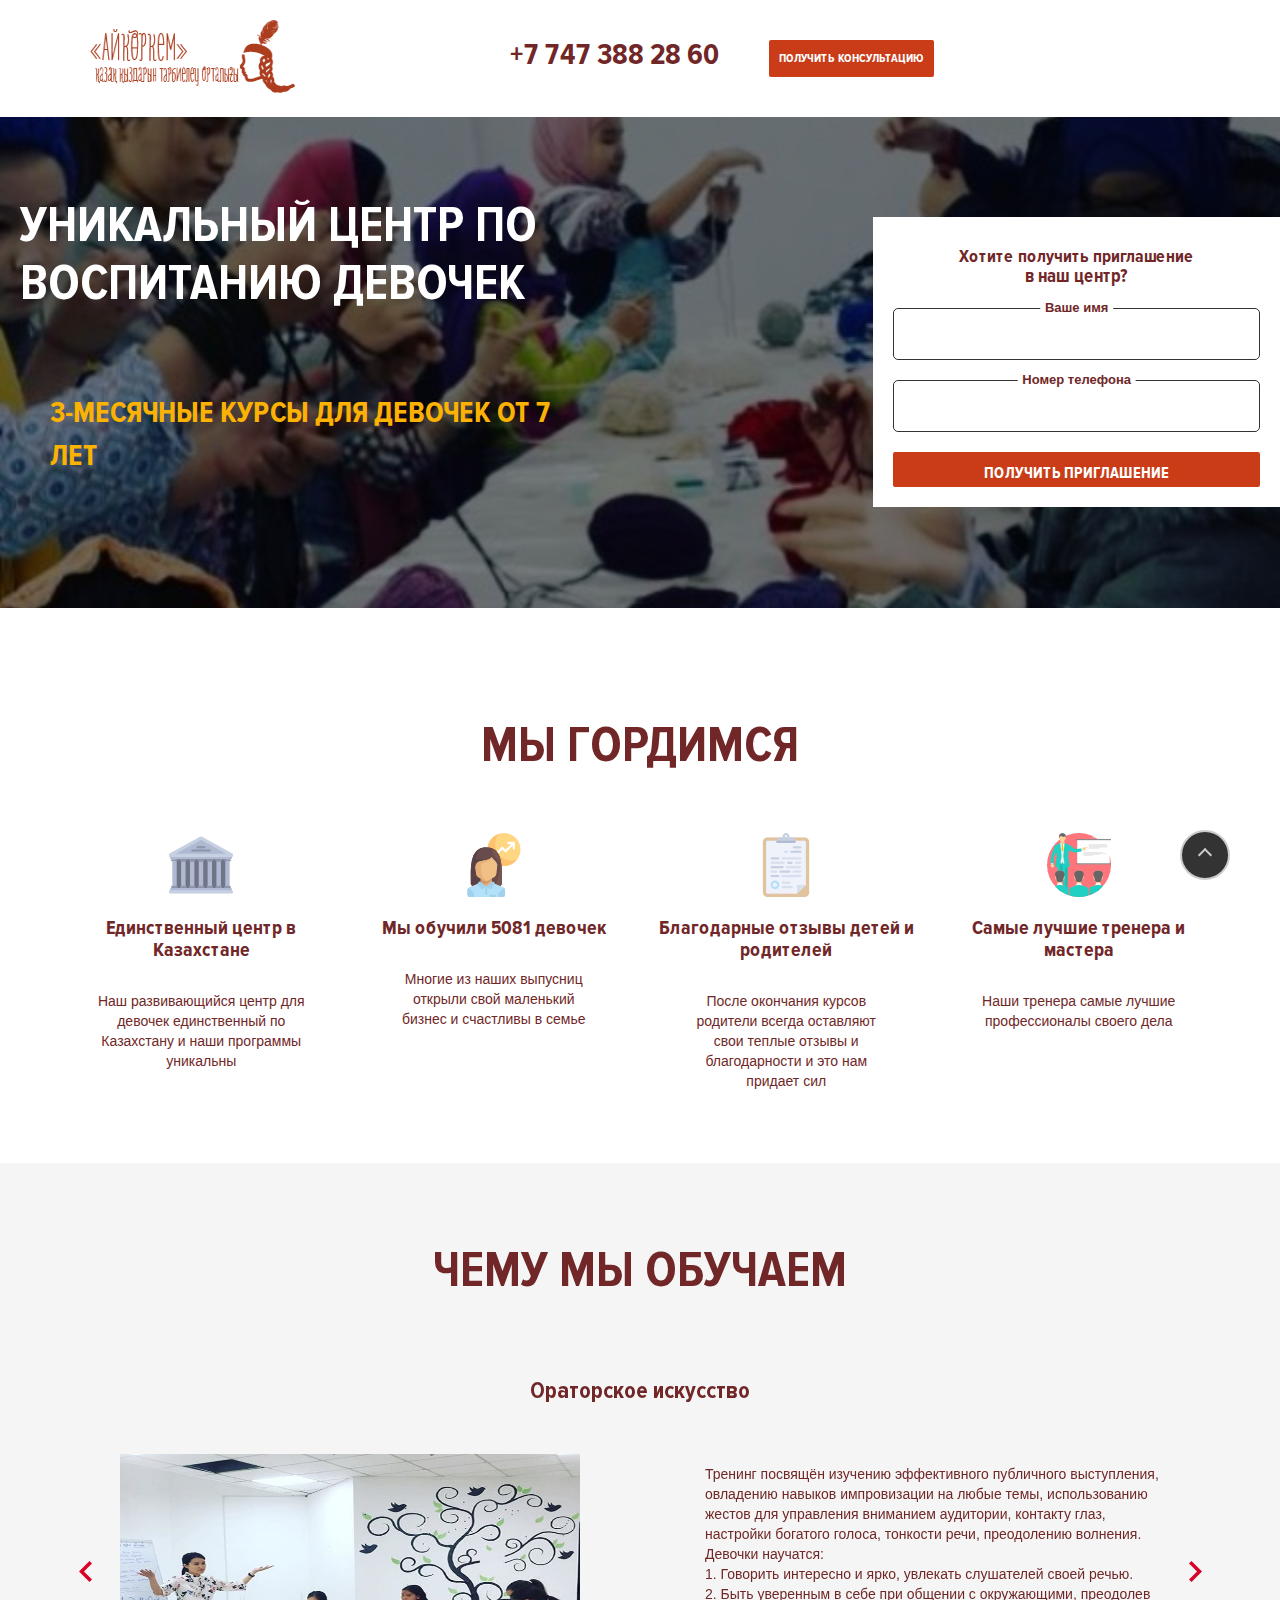
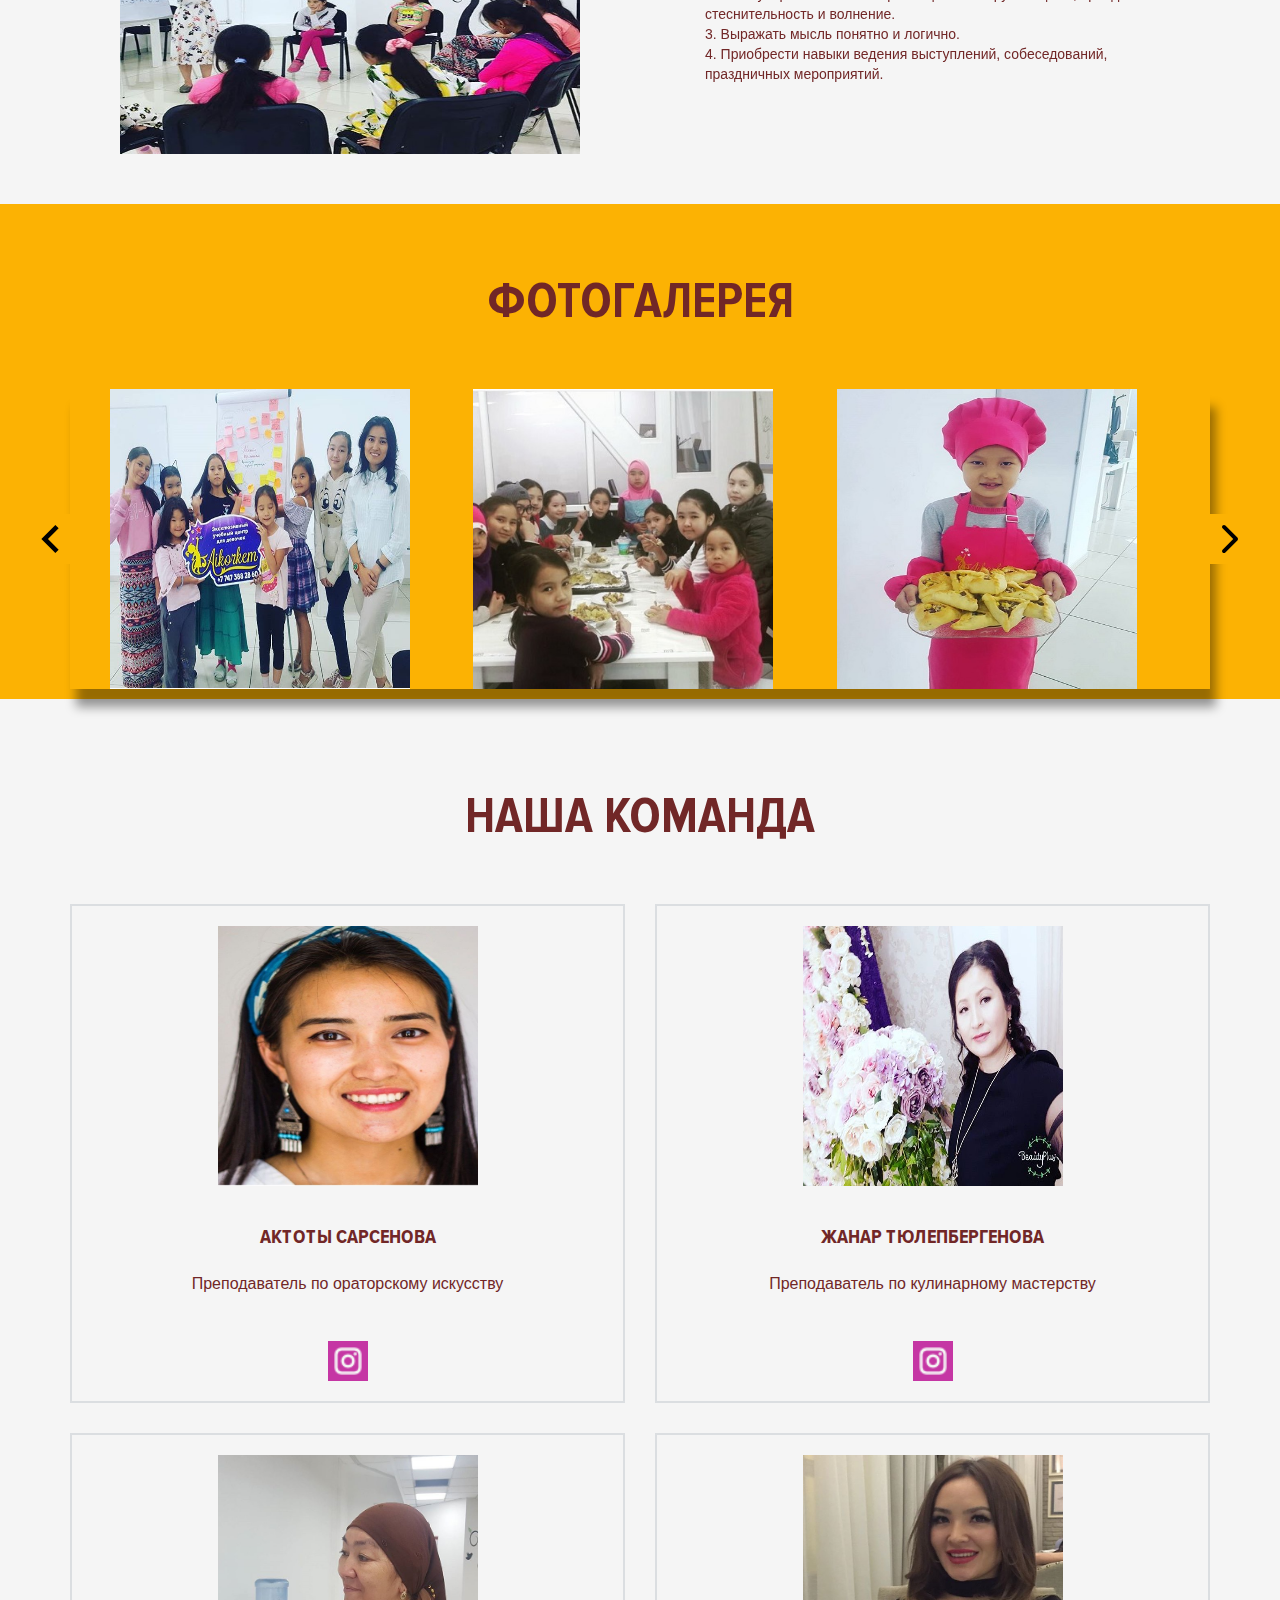
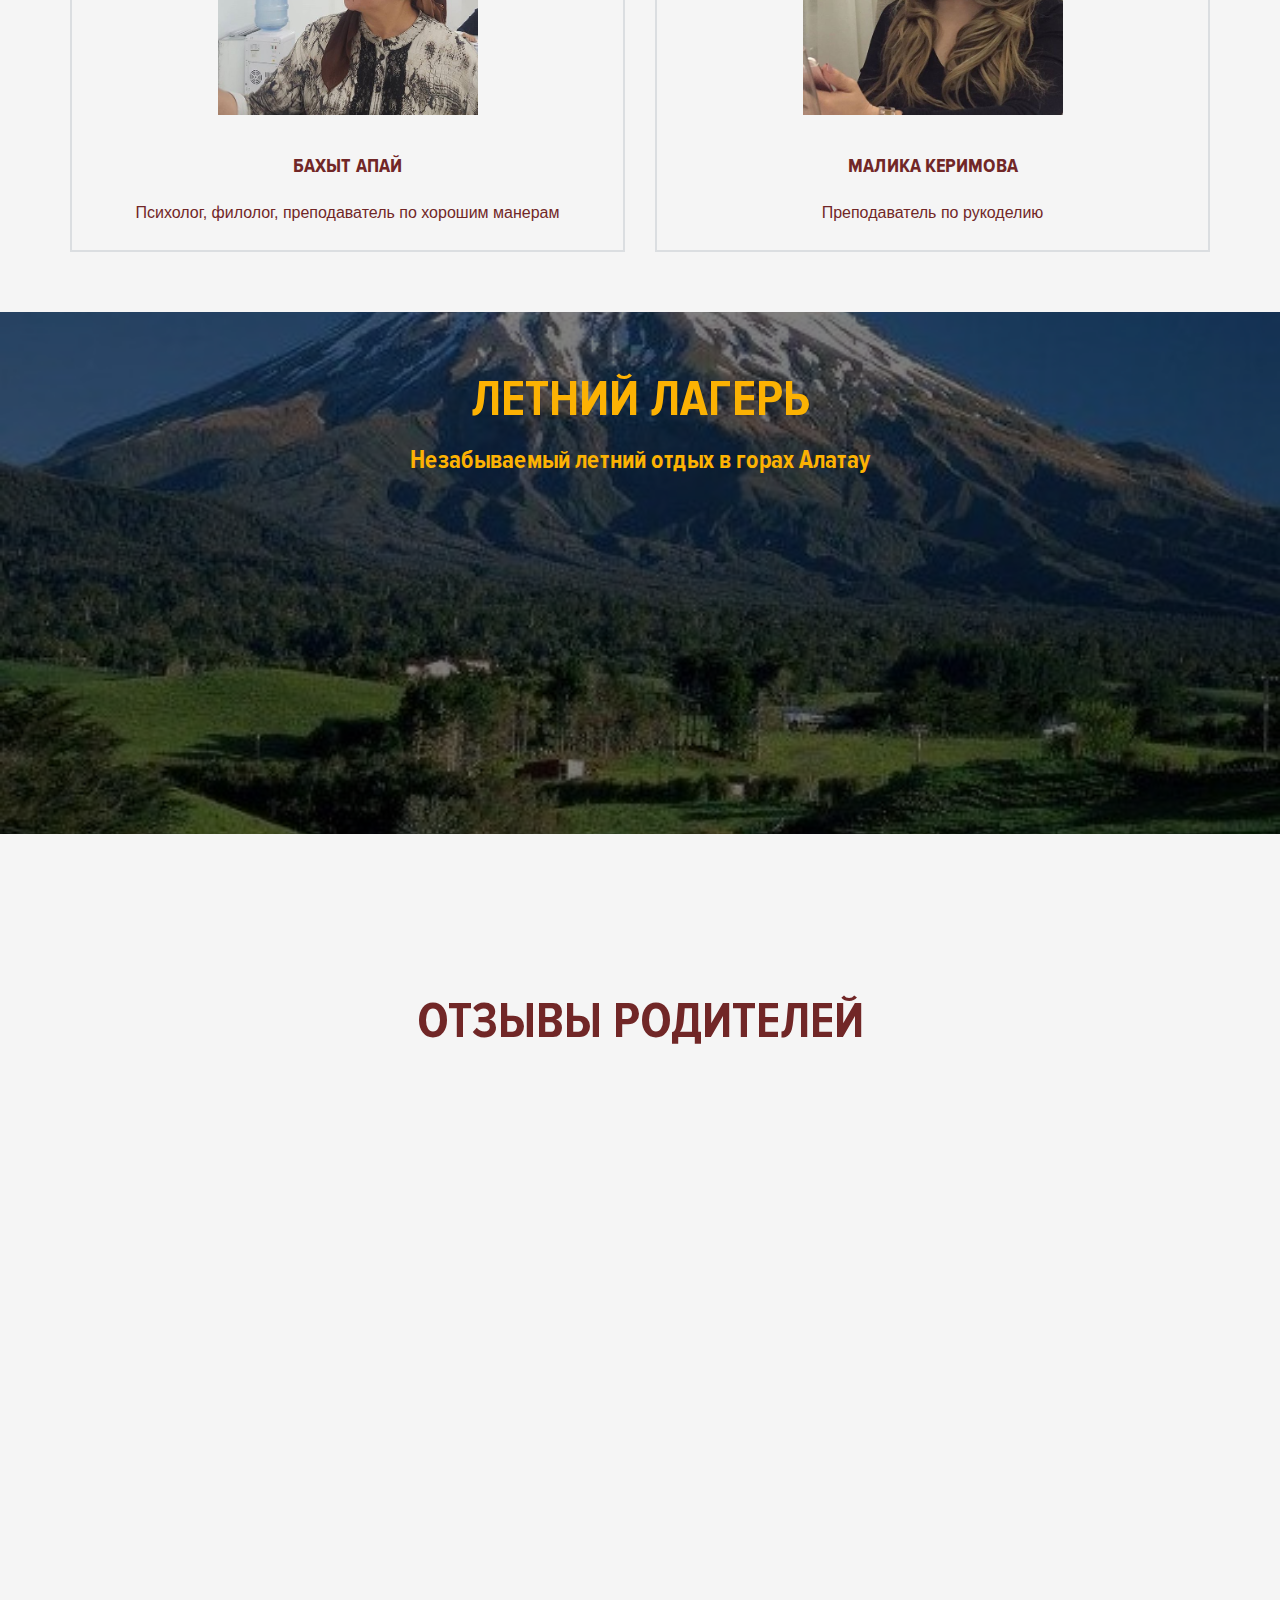
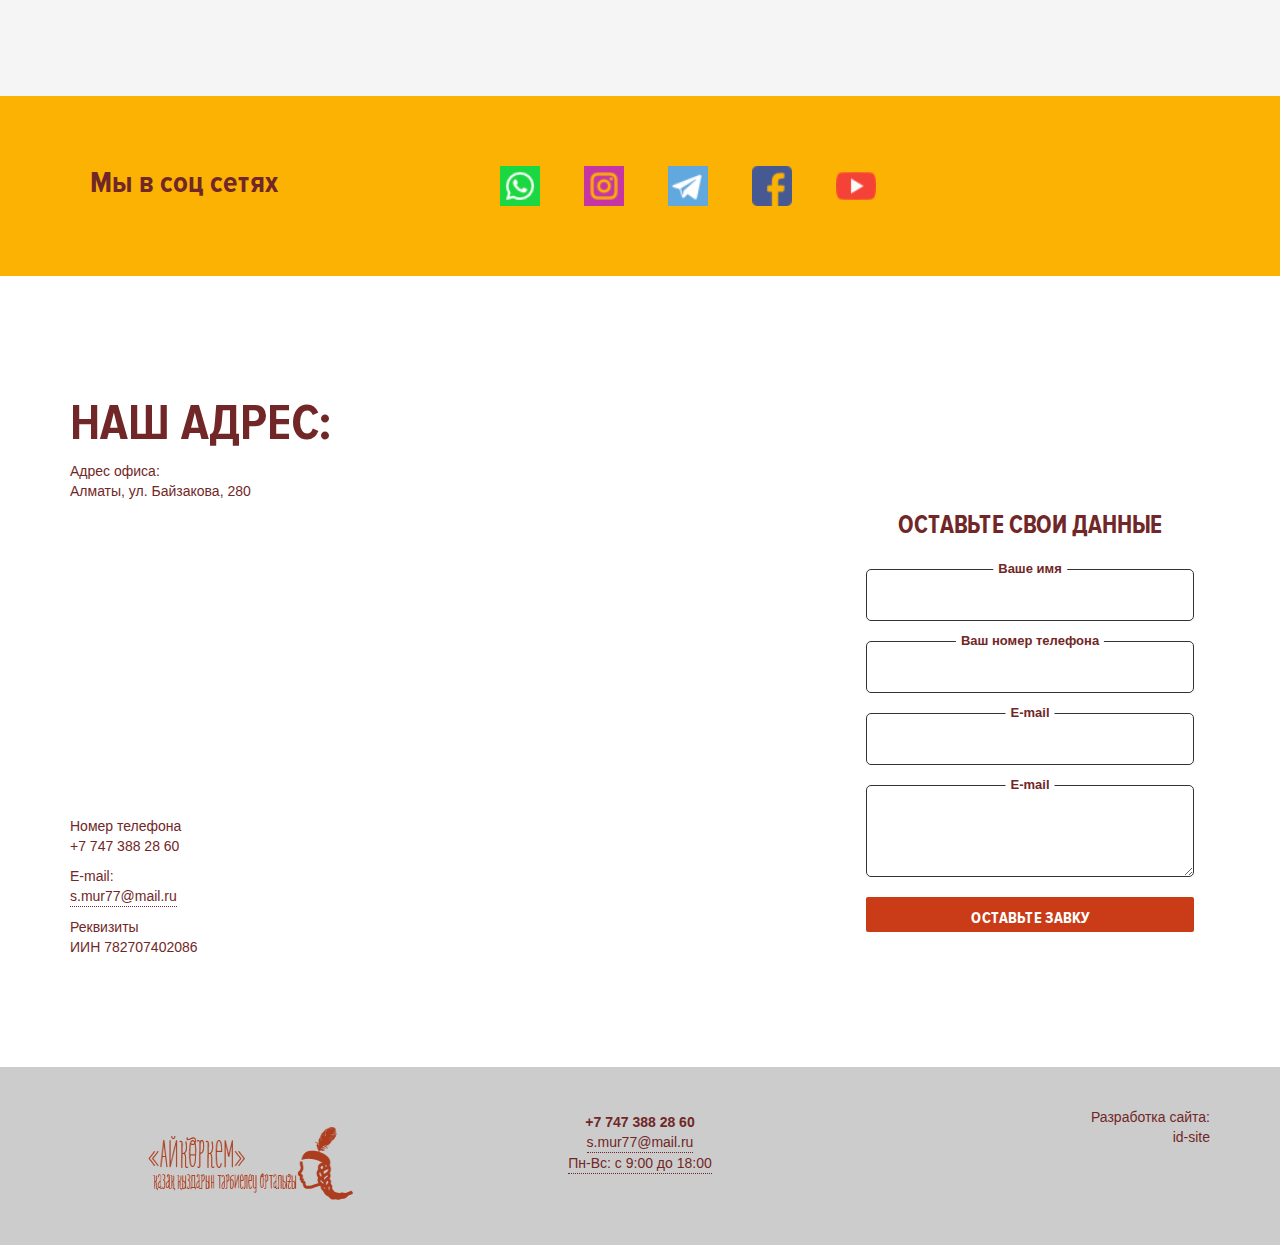
<file: lessons_6/index.html>
<!DOCTYPE html>
<html lang="ru">
  <head>
    <meta charset="utf-8">
    <meta http-equiv="X-UA-Compatible" content="IE=edge">
    <meta name="viewport" content="width=device-width, initial-scale=1">
    <link rel="icon" href="/favicon.ico">
    <title>Айкоркем</title>
            <!-- Bootstrap core CSS -->
    <link rel="stylesheet" type="text/css" href="css/animate.css">
    <link href="css/bootstrap.css" rel="stylesheet">
    <link href="css/style.css" rel="stylesheet">
    <!-- HTML5 shim and Respond.js for IE8 support of HTML5 elements and media queries -->
    <!--[if lt IE 9]>
      <script src="https://oss.maxcdn.com/html5shiv/3.7.2/html5shiv.min.js"></script>
      <script src="https://oss.maxcdn.com/respond/1.4.2/respond.min.js"></script>
    <![endif]-->
  </head>
<body>
<main class="main">
  <div class="container"> 
  <div class="header"> 
   <div class="row">
	<div class="col-md-3 col-sm-4 col-xs-12"> 
	 <div class="logo">
	  <img src="img/ai/logo.png" alt="Айкоркем"> 
	  </div> 
	 </div>
       <div class="col-lg-4 col-md-5 col-sm-4 col-xs-12"> 
	  	 <div class="phone-block"> 
	  	 	<a class="phone-link" href="#">+7 747 388 28 60</a> 
	  	 </div> 
	  	</div> 
	  	<div class="col-md-4 col-sm-4 col-xs-12">
	  	 <div class="wrap">
	  	  <div class="wrap-block"> 
	  	  	<button class="button header-btn popup-btn">Получить консультацию</button>
	  	  	 </div> 
	  	  	</div> 
	  	  </div> 
	  	</div> 
	  </div>
	  </div> 
 
  <div class="main-content">
    <div class="row">
   <div class="col-md-6 col-lg-6 col-sm-12 col-xs-12">
  <div class="main-title">
	<h1>Уникальный центр по воспитанию девочек</h1> 
       <strong class="main-trigger">3-месячные курсы для девочек от 7 лет</strong>
		 </div> 
		</div>
 <div class="col-lg-4 col-lg-offset-2 col-md-4 col-md-offset-1 col-sm-12 col-sm-offset-0 col-xs-12">
   <div class="main-form">
	<h2 class="main-form-header">Хотите получить приглашение<br><strong>в наш центр?</strong></h2>
	<form class="form" id="myform" action="#">
	<label for="#input-name-1">Ваше имя</label>
	<input class="form-input" id="input-name-1" required type="text">
	<label for="#phone-1">Номер телефона</label>
	<input class="form-input" required="" id="phone-1" type="text">
	<button class="form-btn button" type="submit">Получить приглашение</button>

</form>

</div>

	</div>  <!-- main content-->			
  </div> 
</main>

<div class="pride">
 <div class="container">
  <h2 class="section-header">МЫ ГОРДИМСЯ</h2>
  <div class="row">

  <div class="col-md-3 col-sm-6 col-xs-12">
  <div class="pride-block wow fadeInUp" data-wow-delay="0.1s">
  	<div class="pride-img">
  	 <picture>
  	  <source srcset="img/pride/ancient.svg" type="image/">
  		<img src="img/pride/ancient.png" alt="Гордимся">
  		</picture>
  		<h3>Единственный центр в Казахстане</h3>
  		<p>Наш развивающийся центр для девочек единственный по Казахстану и наши программы уникальны</p>
  	</div>	
  </div>	
  </div>

 <div class="col-md-3 col-sm-6 col-xs-12">
   <div class="pride-block wow fadeInUp" data-wow-delay="0.2s">
  	<div class="pride-img">
  	 <picture>
  	  <source srcset="img/pride/stats.svg" type="image/">
  		<img src="img/pride/stats.png" alt="Обучение">
  		</picture>
  		<h3>Мы обучили 5081 девочек</h3>
  		<p>Многие из наших выпусниц открыли свой маленький бизнес и счастливы в семье</p>
  	</div>
  </div>	
 	 </div>

  <div class="col-md-3 col-sm-6 col-xs-12">
    <div class="pride-block wow fadeInUp" data-wow-delay="0.3s">
  	<div class="pride-img">
  	 <picture>
  	  <source srcset="img/pride/contract.svg" type="image/">
  		<img src="img/pride/contract.png" alt="Отзывы">
  		</picture>
  		<h3>Благодарные отзывы детей и родителей</h3>
  		<p>После окончания курсов родители всегда оставляют свои теплые отзывы и благодарности и это нам придает сил </p>
  	</div>
  </div>	
 </div>

  <div class="col-md-3 col-sm-6 col-xs-12">
    <div class="pride-block wow fadeInUp" data-wow-delay="0.4s">
  	<div class="pride-img">
  	 <picture>
  	  <source srcset="img/menu/presentation.svg" type="image/">
  	   <img src="img/menu/presentation.png" alt="Ораторлық өнер">
  		</picture>
  		<h3>Самые лучшие тренера и мастера</h3>
  	  <p>Наши тренера самые лучшие профессионалы своего дела</p>
  	</div>
  </div>	
  </div>

  </div>
</div>
 </div>	

<section class="features">
  <div class="container">
   <h2 class="section-header">ЧЕМУ МЫ ОБУЧАЕМ</h2>
  <div class="features-slider">
  <div class="row">
  <h3>Ораторское искусство</h3>
   <div class="col-md-6 col-sm-12">
    <div class="features-img">
    <img src="img/features/1.jpg">  
    </div>
  </div>
  <div class="col-md-6 col-sm-12">
    <p>Тренинг посвящён изучению эффективного публичного выступления, овладению навыков импровизации на любые темы, использованию жестов для управления вниманием аудитории, контакту глаз, настройки богатого голоса, тонкости речи, преодолению волнения. Девочки научатся:<br> 1. Говорить интересно и ярко, увлекать слушателей своей речью.<br>2. Быть уверенным в себе при общении с окружающими, преодолев стеснительность и волнение.<br>3. Выражать мысль понятно и логично.<br>4. Приобрести навыки ведения выступлений, собеседований, праздничных мероприятий.</p>    
  </div>  
  </div>

 <div class="row">
    <h3>Мастер-классы по кулинарии</h3>
    <div class="col-md-6 col-sm-12">
    <div class="features-img">
    <img src="img/features/2.jpg">  
    </div>
  </div> 
  <div class="col-md-6 col-sm-12"> 
    <p>На уроках кулинарии девочки учатся печь пышные торты, булочки, пирожки, самсы, тарталетки, пиццу, пироги с разными начинками и многому другому. Также учатся делать пресное тесто, дрожжевое тесто, слоенное тесто. Обучаются всем тонкостям и секретам по приготовлению пищи.<br> Вы будете получать удовольствие, когда ваша дочь приготовит вам дома вкусный пирог и все остальное.<br>Девочки выполняют домашнее задание и на наших уроках соревнуются, у кого пышней получился пирог или торт.<br>Перед началом работы надевают красочные фартуки и головные уборы и делают записи. При этом обучаем технике безопасности при использовании электропрборов</p>
</div>
</div>

   <div class="row">
      <h3> Уроки по рукоделию</h3>
      <div class="col-md-6 col-sm-12">
    <div class="features-img">
    <img src="img/features/4.jpg">  
    </div>
  </div>
  <div class="col-md-6 col-sm-12">
    <p>На уроках рукоделия девочек обучают делать: <br>1. Апликации из бумаг.Это-открытки, конверты, разные поделки из бумаг.<br> 2. Вязание крючком: вяжем носочки, шапочки, кофточки, шарфики, игрушки и др.<br> 3. Учатся делать 3D-картиы, технике квилинга<br>4. Делают из пластилина разные фигурки.<br>5. Учится шить иголкой и ниткой платочки, корпешки, панно, зашивать дырочки и тд. Как вы понимаете это помогает развиваться мелкой моторике, что необходимо для ребенка.</p>
    </div>  
    </div>
  <div class="row">
          <h3>Уроки хороших манер</h3>
        <div class="col-md-6 col-sm-12">
    <div class="features-img">
    <img src="img/features/3.jpg">  
    </div>
  </div>
  <div class="col-md-6 col-sm-12">
   <p >Этот тренинг помогает улучшить знания в этике поведения девушек. Как правильно держать осанку при ходьбе, при общении. Как принимать гостей, как вести себя при взрослых, при мальчиках. Как следить за чистотой тела, одежды и многому другому. Конечно этому родители обучают дома, но иногда лучше услышать это от другого человека, а лучше от преподавателя. Наш опытный преподаватель корректно обьяснит зачем нужны правильные манеры. </p> 
  </div>
 </div>
</div>
</section> 


<section class="galerea">
  <div class="container">
   <div class="section-header">
   <h2>ФОТОГАЛЕРЕЯ</h2>
   </div> 

 <div class="galerea-slider">
  <div class="galerea-slider_item">
   <div class="row">
    <div class="col-md-4 col-sm-4 col-xs-12">
     <img src="img/galerea/1.jpg" alt="">
      </div>
      <div class="col-md-4 col-sm-4 col-xs-12">
     <img src="img/galerea/2.jpg" alt="">
      </div>
       <div class="col-md-4 col-sm-4 col-xs-12">
   <img src="img/galerea/3.jpg" alt="">
  </div>
  </div>
   </div>
    <div class="galerea-slider_item">
   <div class="row">
  <div class="col-md-4 col-sm-4 col-xs-12">
 <img src="img/galerea/4.jpg" alt="">
 </div>
  <div class="col-md-4 col-sm-4 col-xs-12">
    <img src="img/galerea/5.jpg" alt="">
     </div>
     <div class="col-md-4 col-sm-4 col-xs-12">
   <img src="img/galerea/6.jpg" alt="">
  </div>
    </div>
  </div>
  <div class="galerea-slider_item">
   <div class="row">
    <div class="col-md-4 col-sm-4 col-xs-12">
   <img src="img/galerea/7.jpg" alt="">
   </div>
  <div class="col-md-4 col-sm-4 col-xs-12">
    <img src="img/galerea/8.jpg" alt="">
     </div>
     <div class="col-md-4 col-sm-4 col-xs-12">
   <img src="img/galerea/9.jpg" alt="">
  </div>
    </div>
  </div>
  <div class="galerea-slider_item">
   <div class="row">
    <div class="col-md-4 col-sm-4 col-xs-12">
  <img src="img/galerea/10.jpg" alt="">
  </div>
   <div class="col-md-4 col-sm-4 col-xs-12">
    <img src="img/galerea/11.jpg" alt="">
     </div>
     <div class="col-md-4 col-sm-4 col-xs-12">
   <img src="img/galerea/12.jpg" alt="">
  </div>
    </div>
  </div>
   <div class="galerea-slider_item">
   <div class="row">
    <div class="col-md-4 col-sm-4 col-xs-12">
  <img src="img/galerea/13.jpg" alt="">
  </div>
   <div class="col-md-4 col-sm-4 col-xs-12">
    <img src="img/galerea/14.jpg" alt="">
     </div>
     <div class="col-md-4 col-sm-4 col-xs-12">
   <img src="img/galerea/15.jpg" alt="">
  </div>
    </div>
  </div>
   </div>
</section>

<section class="master">
 <div class="container">
  <div class="section-header">
   <h2>НАША КОМАНДА</h2>
  </div>
  <div class="master-slider">
   <div class="row">
      <div class="master-slider_atom">
      <div class="col-md-6 col-sm-6 col-xs-12">
       <div class="teach">
   <img src="img/masters/1.jpg" alt="">
 <h3>АКТОТЫ САРСЕНОВА</h3>
  <p>Преподаватель по ораторскому искусству</p>
  <a href="https://www.instagram.com/aktotysamigollakyzy"><img src="img/social/instagram.png"></a>
       </div>
       </div> 
     </div>
    <div class="master-slider_atom">
     <div class="col-md-6 col-sm-6 col-xs-12">
     <div class="teach">
      <img src="img/masters/4.jpg" alt="">
     <h3>ЖАНАР ТЮЛЕПБЕРГЕНОВА</h3>
      <p>Преподаватель по кулинарному мастерству</p>
    <a href="https://www.instagram.com/cakes_by_zhanar"><img src="img/social/instagram.png"></a>
     </div>
      </div>
         </div>
    </div>
   <div class="master-slider">  
     <div class="row">
       <div class="master-slider_atom">
      <div class="col-md-6 col-sm-6 col-xs-12">
        <div class="teach">
        <img src="img/masters/2.jpg" alt=""> 
         <h3>БАХЫТ АПАЙ</h3>
         <p>Психолог, филолог, преподаватель по хорошим манерам</p>
       </div>
     </div>
   </div>
      <div class="master-slider_atom">
      <div class="col-md-6 col-sm-6 col-xs-12">
        <div class="teach">
        <img src="img/masters/3.jpg" alt="">
         <h3>МАЛИКА КЕРИМОВА</h3>
         <p>Преподаватель по рукоделию</p>
        </div>
       </div>
     </div>
   </div>
   </div>
 </div>
</section>

<section class="camp">
  <div class="container">
     <div class="section-header">
    <h2>ЛЕТНИЙ ЛАГЕРЬ</h2>
    <h3>Незабываемый летний отдых в горах Алатау</h3>
   </div>  
 <div class="camp-text wow fadeInUp" data-wow-delay="0.1s">
 <div class="row">
 <div class="col-md-12">
    <p>Дорогие мамы и папы, каждый год начиная с раннего лета центр "Айкоркем" открывает двери летнего лагеря для девочек. <br>1. Сказочно красивая усадьба в горах Алатау, в которой ваши дочери почувствуют себя настоящими принцессами! <br>2. Интересная, полезная, увлекательная развивающая внутренний мир, качества характера , умения и навыки девочек программа ( "Утренние страницы",совместное чтение, утренние прогулки, изготовление украшений, лекции о правильном питании, здоровье, культуре отношений, уважении к старшим,беседы о ценности девочек, кулинарные мастер-классы, мастер-классы по стилистике, хореографические и театральные постановки, фотосессии, видео интервью для канала youtube и instagramm, вечерний круг впечатлений, сочинение и чтение стихов, рисование своего будущего, интересные игры для девочек, и многое другое)!<br> 3.Талантливые, высококультурные, креативные, образованные,чуткие, любящие детей наставницы, умеющие создавать добрую, открытую, доверительную, приятную, радостную атмосферу и владеющие удивительными женскими искусствами!<br> 4.Оптимальный формат для качественного отдыха и эффективного развития!<br> 5. Очень вкусное и полезное питание. При раннем бронировании предоставляем скидку 20%. Звоните, будем рады ответить на все вопросы!!!С радостью ждём вас!</p>
  </div>
</div>
    <div class="col-md-offset-8 col-md-4">
      <button class="button header-btn camp-btn popup-btn">Записаться в лагерь</button>
     </div> 
   </div> 
  </div>
</section>

<section class="feedback">
 <div class="container">
  <div class="section-header">
   <h2>ОТЗЫВЫ РОДИТЕЛЕЙ</h2>
  </div>
  <div class="feedback-slider wow fadeInRight">
  	<div class="feedback-slider_atom">
  	 <div class="row">
  	  <div class="col-md-12 col-md-offset-0">
  	   <div class="mother">
  		<img src="img/feedback/1.jpg" alt="">
        <h3>Айгуль Ахметова</h3>
          <h4>35 лет, домохозяйка</h4>
  		 </div>
  		</div>
  		 <div class="col-md-12 col-md-offset-0">
  		<p>Я узнала про этот центр от знакомых. Я записала свою 12-летнюю дочь и нисколько не жалею. Моей дочери понравилось. Сейчас она моя помощница по дому. Все делает сама. Когда приглашаем гостей, она красиво накрывает на стол, что меня радует. Когда уставшая прихожу домой, дочка может приготовить ужин и что-нибудь сладенькое к чаю. Мы очень довольны</p>
  	</div>
  		</div>
  	</div>
   <div class="feedback-slider_atom">
  	<div class="row">
  	 <div class="col-md-12 col-md-offset-0">
  	 <div class="mother">
  	  <img src="img/feedback/2.jpg" alt="">
    <h3>Асем Ахметжанова</h3>
    <h4>39 лет, администратор мебельного салона "Грандмебель"</h4> 
    </div>
    </div> 
  			<div class="col-md-12 col-md-offset-0">
  		<p>Я очень рада, что отдала дочь в этот центр, потому что нам понравились уроки ораторского искусства. Она стала более уверенней в себе, пропал страх при общении со свертниками, родственниками, так как раньше она была очень застенчивой и молчаливой. А сейчас она может легко общается со всеми и очень хорошо пересказывает какую-нибудь историю без волнения. А когда она приготовит нам что-нибудь вкусненькое, мы радуемся вместе с ней ее успехам и хвалим ее. Она счастлива и мы счастливы. Очень благодарна этому ценру!</p>
  		   </div>
        </div>
      </div>
  	<div class="feedback-slider_atom">
  	 <div class="row">
  	  <div class="col-md-12 col-md-offset-0">
  	  	<div class="mother">
  	   	<img src="img/feedback/3.jpg" alt="">
        <h3>Аида Искакова</h3>
          <h4>40 лет, частный предприниматеь</h4>
  		 </div>
      </div>
  	    <div class="col-md-12 col-md-offset-0">
  	     <p>С первого дня посещения этого центра нас встретили очень радужно, что сразу же записались. Нам понравились уроки Бахыт-апай. Все-таки есть женские секреты, которые сложно обьяснить своей дочери. А Бахыт-апай обьяснила так как нужно. Понравились уроки ораторского мастерства. Особенно хороши уроки Жанар. Каждый раз когда мы ее отводим в центр, с нетерпением ждем, чему сегодня научилась наша доча. Удачи вам ценр "Айкоркем".
         </p>
  	     </div>
  	  </div>
  	</div>
  </div>
</section>

<section class="social">
  <div class="container">
  <div class="row">
  <div class="col-md-4 col-sm-4 col-xs-12">
      <div class="social-text">
      <h3>Мы в соц сетях</h3>
    </div>
  </div>
   <div class="col-md-8 col-sm-8 col-xs-12">
  <div class="social-png">
   <a href="https://api.whatsapp.com/send?phone=77473882860"><img class="whatsapp" src="img/social/whatsapp.png"></a>  
    <a href="https://www.instagram.com/aikorkem.qyz"><img class="instagramm" src="img/social/instagram.png"></a>
    <a href="https://t.me/Aik_2018"><img src="img/social/telegram.png"></a>
    <a href="https://www.facebook.com/permalink.php?story_fbid=107133430044820&id=100022444900156&substory_index=0"><img src="img/social/facebook.png"></a>
    <a href="#"><img src="img/social/youtube.png"></a>
    </div>
  </div>
</div>
 </div>
</section>

<section div="contacts">
 <div class="container">
 <div class="row">
  <div class="col-md-6 col-sm-12 col-xs-12">
  	<h2>НАШ АДРЕС:</h2>
  	<p>Адрес офиса:</br>Алматы, ул. Байзакова, 280</p>
  	<div class="map">
  <iframe src="https://www.google.com/maps/embed?pb=!1m18!1m12!1m3!1d2906.668162782638!2d76.91301855029364!3d43.23741657903532!2m3!1f0!2f0!3f0!3m2!1i1024!2i768!4f13.1!3m3!1m2!1s0x38836933adf23b39%3A0x36a2c9ea956e1c01!2z0YPQu9C40YbQsCDQkdCw0LnQt9Cw0LrQvtCy0LAgMjgwLCDQkNC70LzQsNGC0Ys!5e0!3m2!1sru!2skz!4v1519899521250" width="100%" height="300" frameborder="0" style="border:0" allowfullscreen></iframe>
  	</div>
  	<p>Номер телефона</br>+7 747 388 28 60</p>
  	<p>E-mail:<br><a class="contacts-link" href="mailto:s.mur77@mail.ru">s.mur77@mail.ru</a></p>
  	<p>Реквизиты<br>ИИН 782707402086</p>
  </div>
  <div class="col-lg-4 col-lg-offset-2 col-md-5 col-md-offset-1 col-sm-12 col-xs-12">
  	<div class="main-form contacts-form">
  	<h2 class="contacts-form-header">ОСТАВЬТЕ СВОИ ДАННЫЕ</h2>
  	<form class="form" action="#">
  	<label for="#">Ваше имя</label>
  	<input class="form-input" required type="text">
  	<label for="#">Ваш номер телефона</label>
  	<input class="form-input" id="phone" type="text">
  	<label>E-mail</label>
  	<input class="form-input" required type="text">
  	<label>E-mail</label>
  	<textarea class="form-textarea" rows="3"></textarea>
  	<button class="form-btn button" type="submit">ОСТАВЬТЕ ЗАВКУ</button>
  	</form>

  	</div>
  </div>
 </div>
 </div>
</section>

<footer>
 <div class="container">
  <div class="row">
	<div class="col-md-4 col-sm-4 col-xs-12">
	<div class="logo">
	<img src="img/ai/logo.png" alt="Айкөркем">
	
	</div>
	
   </div>
  <div class="col-md-4 col-sm-4 col-xs-12">
 <div class="footer-contacts">
 <p><strong>+7 747 388 28 60</strong></p>
 <p><a class="contacts-link" href="mailto:s.mur77@mail.ru">s.mur77@mail.ru</a></p>
 <p class="contacts-link">Пн-Вс: с 9:00 до 18:00</p>

  </div>	
  </div>

   <div class="col-md-4 col-sm-4 col-xs-12">
	<div class="footer-dev-logo">
	 <p>Разработка сайта:<br>id-site</p>
	
		 </div>
    </div>
   <div class="toTop" id="toTop"></div>
   </div>
  </div>
</footer>

<!-- Модальное окно -->
		<!-- Получить консультацию-->
<div class="popup">
	<!-- Само (белое) модальное окно-->
	<div class="popup-dialog">
	<!--Содержимое модального окна-->
	<div class="popup-content">
		<button class="popup-close">&times;</button>
		<h4 class="popup-header">ВАС ЗАИНТЕРЕСОВАЛО?</h4>
		<p>Оставьте свои данные</p>
		<div class="main-form popup-form">
		<form class="form" action="#">
		 <label for="#">Ваше имя</label>
		 <input class="form-input" required type="text">
		 <label for="#">Ваш телефона</label>
		 <input class="form-input" required type="text">
		 <label for="#">Сообщение</label>
	   <textarea class="form-input" rows="1"></textarea>
		 <button class="form-btn button" type="submit">Отправить заявку</button>
    </form>
	  </div>
    </div>
  </div>
</div>


<script src="https://ajax.googleapis.com/ajax/libs/jquery/1.11.3/jquery.min.js"></script>

<!--Подключаем стили slick slider-->
<link rel="stylesheet" href="slick/slick.css">
<link rel="stylesheet" href="slick/slick-theme.css">
<!--Подключаем саму библиотеку slick slider-->
<script src="slick/slick.min.js"></script>
<script src="js/wow.min.js.txt"></script> 
<script src="js/jquery.maskedinput.min.js"></script>
<script>
 jQuery(function($){
 	$("#phone").mask("+7 (999) 999-99-99");
 });
</script>
<script>
	new WOW().init();
</script>
<!--Инициализируем сам slider-->
<script >
  $(document).ready(function(){
  /* Скрипт появления всплывающего окна*/
  $('.popup-btn').on('click', function(event) {
   event.preventDefault();
  $('.popup').fadeIn();
});
$('.popup-close').on('click', function(event) {
	event.preventDefault();
  $('.popup').fadeOut();
});

  /* /* Слайдер галерии*/
   $('.galerea-slider').slick({
     prevArrow: '<button type="button" class="galerea-slider-btn galerea-prev-btn"><img src="img/galerea/left-chevron.svg" alt=""/></button>',
     nextArrow: '<button type="button" class="galerea-slider-btn galerea-next-btn"><img src="img/galerea/arrow-point-to-right.svg" alt=""/></button>'
   });

   /*Слайдер с отзывами*/
  $('.feedback-slider').slick({
   prevArrow: '<button type="button" class="feedback-slider-btn feedback-prev-btn"><img src="img/galerea/left-chevron.svg" alt=""/></button>',
     nextArrow: '<button type="button" class="feedback-slider-btn feedback-next-btn"><img src="img/galerea/arrow-point-to-right.svg" alt=""/></button>'
 });

  /* Слайдер с преимуществами*/
$('.features-slider').slick({
  slidesToShow: 1,
  prevArrow: '<button class="prev arrow"></button>',
  nextArrow: '<button class="next arrow"></button>',
  slidesToScroll: 1,
  autoplay: true,
  autoplaySpeed: 2000
});
/*Кнопка вверх*/
$(window).scroll(function() {
 if($(this).scrollTop() != 0) {
 $('#toTop').fadeIn();
 } else {
 $('#toTop').fadeOut();
 }
 });
 $('#toTop').click(function() {
 $('body,html').animate({scrollTop:0},800);
 });
});
</script>
 </body>
</html>
</file>
<file: lessons_6/css/style.css>
/* Fonts family */
@font-face {
  font-family: 'ProximaNova_reg';
  src: url('../fonts/ProximaNovaExCn-Regular.eot');
  src: url('../fonts/ProximaNovaExCn-Regular.eot?#iefix') format('embedded-opentype'), url('../fonts/ProximaNovaExCn-Regular.woff2') format('woff2'), url('../fonts/ProximaNovaExCn-Regular.woff') format('woff'), url('../fonts/ProximaNovaExCn-Regular.ttf') format('truetype'), url('../fonts/ProximaNovaExCn-Regular.svg#ProximaNovaExCn-Regular') format('svg');
  font-weight: normal;
  font-style: normal;
}
@font-face {
  font-family: 'ProximaNova_bold';
  src: url('../fonts/ProximaNovaCond-Bold.eot');
  src: url('../fonts/ProximaNovaCond-Bold.eot?#iefix') format('embedded-opentype'), url('../fonts/ProximaNovaCond-Bold.woff2') format('woff2'), url('../fonts/ProximaNovaCond-Bold.woff') format('woff'), url('../fonts/ProximaNovaCond-Bold.ttf') format('truetype'), url('../fonts/ProximaNovaCond-Bold.svg#ProximaNovaCond-Bold') format('svg');
  font-weight: bold;
  font-style: normal;
}
/* Colors */
/* Basic setting (базовые настройки) */
html {
  font-size: 10px;
}
button:focus,
input:focus,
a:focus,
textarea:focus {
  outline: none;
}
/* Typography */
section {
  padding: 10rem 0;
}
.section-header {
  margin: 6rem 0;
  text-align: center;
}
h2 {
  font-family: 'ProximaNova_bold', sans-serif;
  font-size: 5rem;
}
p,
h2,
h3,
h4,
label,
-subtitle {
  color: #712727;
}
.button {
  margin: 2rem;
  padding: 1rem;
  border-radius: 2px;
  font-size: 1.2rem;
  background-color: #ca3c18;
  color: #ffffff;
  font-family: 'ProximaNova_bold', sans-serif;
  text-transform: uppercase;
  border: none;
  -webkit-transition: all 0.2s;
  transition: all 0.2s;
}
.button:hover {
  cursor: pointer;
  background-color: #b33515;
}
/* Кнопка вверх */
#toTop {
  position: fixed;
  bottom: 2rem;
  right: 5rem;
  width: 5rem;
  height: 5rem;
  border-radius: 50%;
  border: 0.2rem solid #ccc;
  background: #333;
  z-index: 100;
  outline: 0;
  -webkit-transition: 0.4s;
  transition: 0.4s;
}
#toTop:after {
  content: '';
  width: 1rem;
  height: 1rem;
  border-top: 2px solid #ccc;
  border-left: 2px solid #ccc;
  -webkit-transform: rotate(45deg);
          transform: rotate(45deg);
  position: absolute;
  top: 0;
  bottom: 0;
  left: 0;
  right: 0;
  margin: auto;
}
/* main */
/* главный заголовок. */
.main .header {
  margin: 2rem;
  background: #ffffff;
  background-size: cover;
}
.main-content {
  background: url(../img/ai/ai.bg.jpg) center center no-repeat;
  background-size: cover;
  -webkit-box-shadow: 0 0 0 300px rgba(0, 0, 0, 0.5) inset;
          box-shadow: 0 0 0 300px rgba(0, 0, 0, 0.5) inset;
}
.main-content h1 {
  padding: 2rem;
  margin-top: 6rem;
  font-size: 5rem;
  color: #ffffff;
  line-height: 1.15;
  text-transform: uppercase;
  font-family: 'ProximaNova_bold', sans-serif;
}
.main-trigger {
  padding: 5rem;
  display: inline-block;
  margin-top: 0;
  margin-bottom: 8rem;
  font-size: 3rem;
  text-transform: uppercase;
  color: #fcb203;
  font-family: 'ProximaNova_bold', sans-serif;
}
.main .phone-block {
  text-align: right;
}
.main .phone-link {
  display: inline-block;
  font-size: 3rem;
  line-height: 7rem;
  text-align: right;
  color: #712727;
  font-family: 'ProximaNova_bold', sans-serif;
}
.main-form {
  margin-top: 10rem;
  padding: 2rem 2rem;
  background-color: #ffffff;
  text-align: center;
}
.main-form-header {
  margin: 1rem 0 2rem;
  font-size: 1.8rem;
  font-family: 'ProximaNova_bold', sans-serif;
}
.main-form-header strong {
  font-size: 1.9rem;
  font-family: 'ProximaNova_bold', sans-serif;
}
.main-form .header {
  height: 7rem;
}
.main-form .wrap {
  display: table;
  width: 100%;
  height: 7rem;
}
.main-form .wrap-block {
  display: table-cell;
  vertical-align: middle;
  text-align: right;
}
.form {
  background-color: #ffffff;
}
.form-input,
.form-textarea {
  display: block;
  margin: 2rem 0;
  bottom: 1rem;
  width: 100%;
  border: 1px solid;
  border-radius: 5px;
  padding: 1.5rem;
}
.form label {
  position: absolute;
  left: 50%;
  -webkit-transform: translateX(-50%) translateY(-50%);
          transform: translateX(-50%) translateY(-50%);
  padding: 0.5rem;
  font-size: 1.3rem;
  background-color: #ffffff;
}
.form-btn {
  display: block;
  width: 100%;
  height: 3.5rem;
  font-size: 1.6rem;
  font-family: 'ProximaNova_bold', sans-serif;
  margin: 0 auto;
}
/* Оформление секции мы гордимся */
.pride {
  padding: 5rem;
  margin-bottom: 3rem;
}
.pride-block {
  text-align: center;
  height: 25rem;
}
.pride-block h3 {
  font-size: 2rem;
  margin-bottom: 3rem;
  font-family: 'ProximaNova_bold', sans-serif;
}
.pride-block p {
  display: inline-block;
  width: 80%;
  font-size: 1.4rem;
}
.pride-img {
  height: 30rem;
  margin-bottom: 3rem;
}
.pride-img img {
  display: block;
  margin: 0 auto;
}
/* Оформление секции Features чему мы обучаем*/
.features {
  padding: 2rem;
  background-color: #f5f5f5;
}
.features h3 {
  top: 1rem;
  text-align: center;
  font-family: 'ProximaNova_bold', sans-serif;
}
.features img {
  display: inline-block;
  padding: 0 2rem 0;
  margin-top: 1rem;
  text-align: center;
  height: 30rem;
  width: 50rem;
}
.features-img {
  padding: 3rem;
  margin-top: 0;
}
.features p {
  padding: 2rem;
  margin: 3rem;
  top: 3rem;
}
.features .slick-active {
  outline: none;
}
.features .arrow {
  top: 50%;
  -webkit-transform: translateY(-50%);
          transform: translateY(-50%);
  position: absolute;
  z-index: 99;
  width: 3rem;
  height: 3rem;
  border: none;
}
.features .prev {
  left: 0;
  background: url(../img/menu/left-chevron.svg) center no-repeat;
  background-size: 70%;
}
.features .next {
  right: 0;
  background: url(../img/menu/right-arrow.svg) center no-repeat;
  background-size: 70%;
}
/* Секция галерея */
.galerea {
  position: relative;
  padding: 1rem 0;
  background-color: #fcb203;
}
.galerea-prev-btn {
  left: -4rem;
}
.galerea-next-btn {
  right: -4rem;
}
.galerea .slick-active {
  outline: none;
}
.galerea-slider {
  padding: 0 4rem 0;
  background-color: #fcb203;
  -webkit-box-shadow: 6px 18px 10px 0 rgba(0, 0, 0, 0.4);
          box-shadow: 6px 18px 10px 0 rgba(0, 0, 0, 0.4);
}
.galerea-slider-btn {
  position: absolute;
  top: 50%;
  -webkit-transform: translateY(-50%);
          transform: translateY(-50%);
  width: 4rem;
  height: 5rem;
  background-color: #fcb203;
  border: none;
}
.galerea-slider-btn img {
  width: 100%;
}
.galerea-slider_item img {
  height: 30rem;
  width: 30rem;
}
.master {
  background: #f5f5f5 no-repeat center;
  background-size: cover;
  padding: 3rem;
}
.master .teach {
  border: 2px solid #DBDEE1;
  margin-bottom: 3rem;
}
.master .teach img {
  display: block;
  padding: 2rem;
  margin: 0 auto;
  width: 30rem;
  height: 30rem;
}
.master .teach h3 {
  display: block;
  text-align: center;
  font-size: 2rem;
  font-family: 'ProximaNova_bold', sans-serif;
}
.master .teach p {
  display: inline-block;
  padding: 1.5rem;
  display: block;
  font-size: 1.6rem;
  text-align: center;
}
.master .teach a img {
  display: block;
  height: 8rem;
  width: 8rem;
}
.camp {
  position: relative;
  background: url(../img/camp/moutain-1.jpg) center center no-repeat;
  background-size: cover;
  -webkit-box-shadow: 0 0 0 500px rgba(0, 0, 0, 0.5) inset;
          box-shadow: 0 0 0 500px rgba(0, 0, 0, 0.5) inset;
  padding: 3rem;
}
.camp .section-header {
  margin: 3rem;
}
.camp h2,
.camp p {
  color: #fcb203;
}
.camp h3 {
  font-size: 2.5rem;
  font-family: 'ProximaNova_bold', sans-serif;
  color: #fcb203;
}
.camp img {
  display: block;
  padding: 1rem;
  height: 100%;
  width: 100%;
}
.camp .camp-btn {
  width: 20rem;
  height: 5rem;
  right: 5rem;
  font-size: 1.6rem;
  font-family: 'ProximaNova_bold', sans-serif;
}
/* Секция с отзывами */
.feedback {
  background: #f5f5f5;
  background-size: cover;
}
.feedback h3,
.feedback h4 {
  text-align: center;
  font-family: 'ProximaNova_bold', sans-serif;
}
.feedback p {
  padding: 2rem 6rem;
}
.feedback-prev-btn {
  left: -4rem;
}
.feedback-next-btn {
  right: -4rem;
}
.feedback-slider {
  padding: 5rem 6rem;
  background-color: #ffffff;
  -webkit-box-shadow: 6px 10px 18px 0px rgba(0, 0, 0, 0.11);
          box-shadow: 6px 10px 18px 0px rgba(0, 0, 0, 0.11);
}
.feedback-slider-btn {
  position: absolute;
  top: 50%;
  -webkit-transform: translateY(-50%);
          transform: translateY(-50%);
  width: 4rem;
  height: 5rem;
  border: none;
  background-color: #ffffff;
}
.feedback-slider-btn img {
  width: 50%;
}
.feedback-slider .mother {
  display: block;
}
.feedback-slider .mother img {
  display: block;
  margin: 0 auto;
  width: 15rem;
  height: 15rem;
}
/* Оформление секции социальные сети */
.social {
  position: relative;
  background: #fcb203;
  padding: 3rem;
}
.social-png {
  padding: 2rem;
}
.social-png img {
  width: 8rem;
  height: 8rem;
  padding: 2rem;
}
.social-text h3 {
  padding: 2rem;
  font-size: 3rem;
  font-family: 'ProximaNova_bold', sans-serif;
}
/* Контакты */
.contacts {
  position: relative;
  background: #f5f5f5 no-repeat center;
  background-size: cover;
}
.contacts p {
  margin-top: 2rem;
  margin-bottom: 2rem;
}
.contacts-link {
  display: inline-block;
  color: #712727;
  border-bottom: 1px dotted #712727;
}
.contacts-link:hover {
  color: #4b1a1a;
  font-family: 'ProximaNova_bold', sans-serif;
}
.contacts-form {
  padding: 1.6rem;
  background-color: #ffffff;
}
.contacts-form h2 {
  text-align: center;
  font-size: 2.5rem;
  margin-bottom: 3rem;
  font-family: 'ProximaNova_bold', sans-serif;
}
.contacts-form-btn {
  padding-left: 3rem 3rem;
  font-family: 'ProximaNova_bold', sans-serif;
}
footer {
  padding: 4rem 0;
  background: #cccccc;
}
footer .logo img {
  padding: 0.5rem;
  display: block;
  margin: 0 auto;
  margin-top: 1.5rem;
}
footer .footer-contacts {
  text-align: center;
  padding-top: 0.5rem;
}
footer .footer-contacts img {
  padding: 2rem;
  display: block;
  margin: 0 auto;
  margin-top: 3rem;
}
footer .footer-contacts p {
  margin: 0;
}
footer .footer-dev-logo {
  text-align: right;
}
footer .footer-dev-logo img {
  padding: 4rem;
  display: block;
  margin-left: 20rem;
  margin-top: 3rem;
}
/*  Оформление модальных окон */
.popup {
  display: none;
  position: fixed;
  left: 0;
  top: 0;
  bottom: 0;
  right: 0;
  width: 100%;
  height: 100%;
  z-index: 9;
  background-color: rgba(0, 0, 0, 0.5);
}
.popup-content {
  position: fixed;
  left: 50%;
  top: 10%;
  background-color: #ffffff;
  -webkit-transform: translateX(-50%);
          transform: translateX(-50%);
  padding: 1rem 3rem;
  font-family: 'ProximaNova_bold', sans-serif;
}
.popup-form {
  margin-top: 2rem;
  margin-bottom: 3rem;
  padding: 1rem;
}
.popup-close {
  position: absolute;
  top: -1.5rem;
  right: -2rem;
  width: 2rem;
  text-align: center;
  border: none;
  background-color: transparent;
  font-size: 3rem;
  color: #ffffff;
}
.popup-content {
  text-align: center;
}
.popup-header {
  font-size: 1.6rem;
}
@media (max-width: 1199px) {
  .galerea .fotorama {
    padding: 0.5rem;
    margin-bottom: 3rem;
  }
}
@media (max-width: 991px) {
  .main {
    background-position: top right;
  }
  .main-content {
    -webkit-box-shadow: 0 0 0 500px rgba(0, 0, 0, 0.5) inset;
            box-shadow: 0 0 0 500px rgba(0, 0, 0, 0.5) inset;
  }
  .main h1 {
    margin-left: 2rem;
    font-size: 5rem;
  }
  .main-trigger {
    display: block;
    margin: 0 2rem 2rem;
    font-size: 4rem;
  }
  .main-form {
    text-align: center;
    margin: 0 15rem 5rem;
    padding: 5rem 3rem;
  }
  .features img {
    padding: 0;
    margin: 0 auto;
  }
}
@media (max-width: 767px) {
  .main {
    background-position: top-left;
    overflow: hidden;
  }
  .main .logo,
  .main .wrap {
    text-align: center;
  }
  .main .phone-block {
    text-align: center;
  }
  .main-content h1 {
    padding: 2rem;
    margin-top: 3rem;
    font-size: 4rem;
  }
  .main-trigger {
    padding: 1rem;
    margin-bottom: 2rem;
    font-size: 3rem;
  }
  .main-form {
    margin: 0 2rem 2rem;
    padding: 2rem 3rem;
  }
  .pride-block {
    text-align: center;
    height: 20rem;
  }
  .pride-img {
    margin-top: 8rem;
  }
  .camp {
    padding: 1rem;
  }
  .camp .camp-btn {
    margin: 0 auto;
  }
  /* Оформление секции Features */
  .features {
    padding: 0;
  }
  .features h2 {
    margin-bottom: 1rem;
  }
  .features img {
    margin: 0 auto;
    height: 70%;
    width: 70%;
  }
  .features p {
    padding: 0;
    margin-top: 0;
  }
  .features .prev {
    left: -2rem;
  }
  .features .next {
    right: -2rem;
  }
  .galerea-slider {
    padding: 0 5rem 0;
  }
  .galerea-btn {
    display: none;
  }
  .galerea-prev-btn {
    left: -0.5rem;
  }
  .galerea-next-btn {
    right: -0.5rem;
  }
  .feedback {
    display: block;
  }
  .feedback-prev-btn {
    left: -1rem;
  }
  .feedback-next-btn {
    right: -1rem;
  }
  .feedback-slider {
    padding: 6rem;
  }
  .feedback p {
    display: inline-block;
    top: 2rem;
    padding: 0;
    bottom: 0;
  }
  .master .teach img {
    width: 20rem;
    height: 20rem;
  }
  .social-png {
    padding: 2rem;
  }
  .social-png img {
    width: 4rem;
    height: 4rem;
    padding: 0;
  }
  .popup-form {
    padding: 0;
    margin: 0;
  }
  .popup-content {
    padding: 2rem;
  }
  footer .logo {
    margin-left: 5rem;
    padding: 1rem;
  }
  footer .footer-dev-logo {
    text-align: center;
    margin-top: 2rem;
  }
}
</file>
